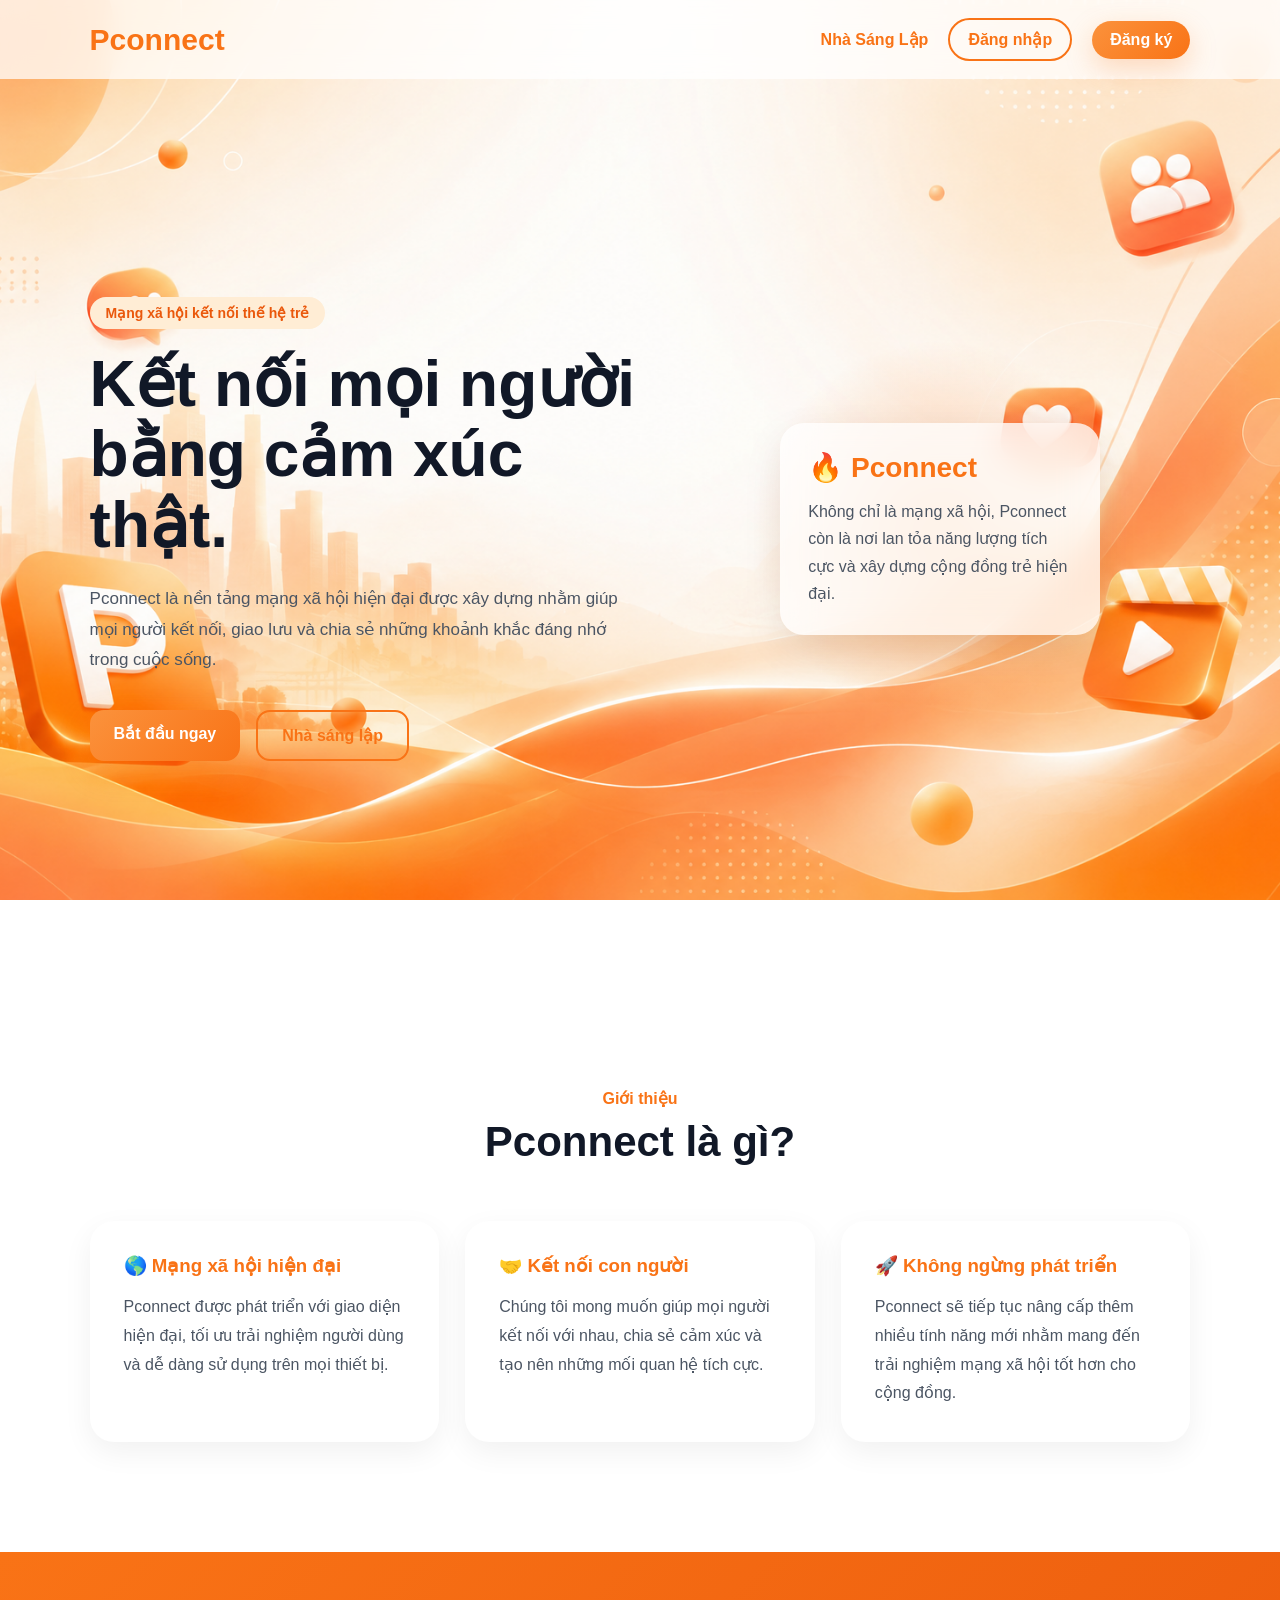
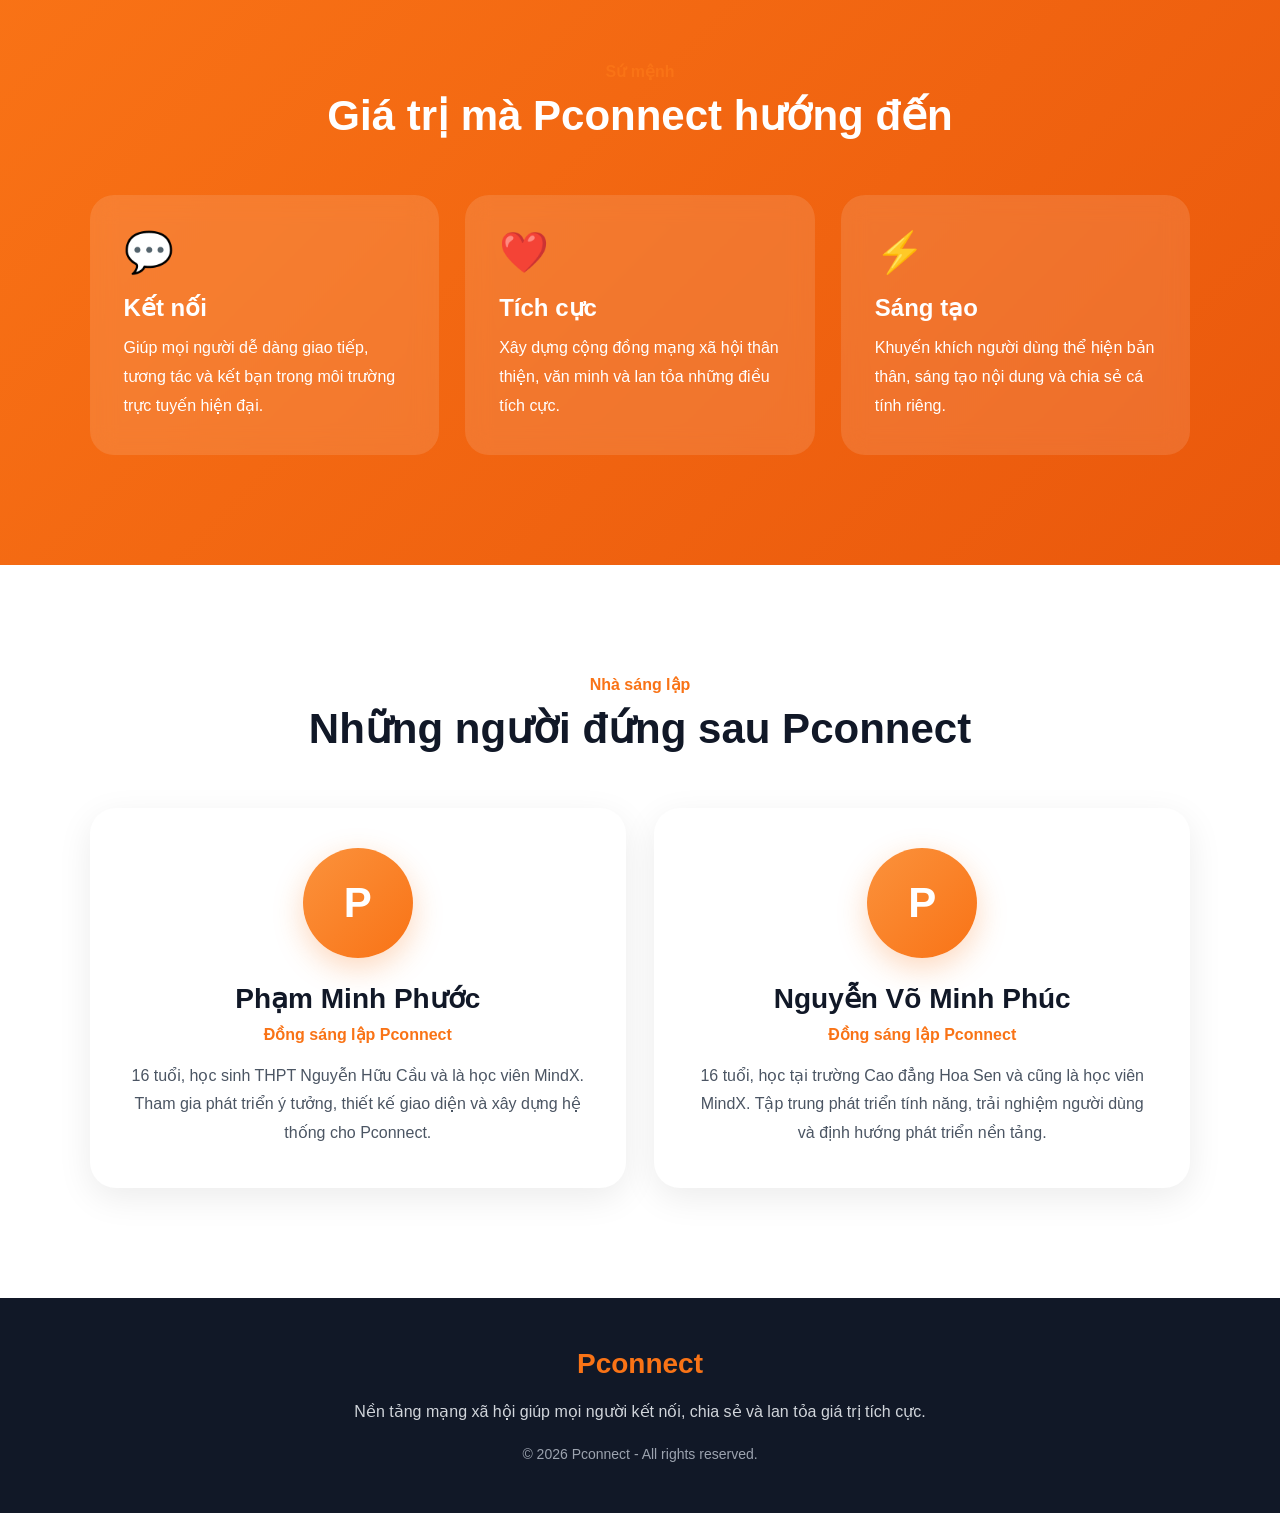
<file: about.html>
<!doctype html>
<html lang="vi">

<head>
  <meta charset="UTF-8" />
  <meta name="viewport" content="width=device-width, initial-scale=1.0" />

  <title>Giới thiệu - Pconnect</title>

  <link rel="stylesheet" href="./css/about.css" />
</head>

<body>

  <!-- =========================
       HEADER
  ========================== -->
  <header class="about-header">

    <div class="logo">
      Pconnect
    </div>

    <nav class="about-nav">

      <!-- NÚT GIỚI THIỆU -->
      <a href="#founders" class="active">
        Nhà Sáng Lập
      </a>

      <a href="./dnhap.html" class="login-btn">
        Đăng nhập
      </a>

      <a href="./dki.html" class="register-btn">
        Đăng ký
      </a>

    </nav>

  </header>

  <!-- =========================
       HERO
  ========================== -->
  <section class="hero">

    <div class="hero-content">

      <span class="hero-badge">
        Mạng xã hội kết nối thế hệ trẻ
      </span>

      <h1>
        Kết nối mọi người
        <br />
        bằng cảm xúc thật.
      </h1>

      <p>
        Pconnect là nền tảng mạng xã hội hiện đại được xây dựng nhằm giúp mọi người
        kết nối, giao lưu và chia sẻ những khoảnh khắc đáng nhớ trong cuộc sống.
      </p>

      <div class="hero-buttons">

        <a href="./dki.html" class="primary-btn">
          Bắt đầu ngay
        </a>

        <!-- NÚT NHÀ SÁNG LẬP -->
        <a href="#founders" class="secondary-btn">
          Nhà sáng lập
        </a>

      </div>

    </div>

    <div class="hero-card">

      <div class="floating-card">

        <h3>🔥 Pconnect</h3>

        <p>
          Không chỉ là mạng xã hội,
          Pconnect còn là nơi lan tỏa năng lượng tích cực
          và xây dựng cộng đồng trẻ hiện đại.
        </p>

      </div>

      <div class="glow-circle"></div>

    </div>

  </section>

  <!-- =========================
       GIỚI THIỆU
  ========================== -->
  <section class="about-section">

    <div class="section-title">

      <span>Giới thiệu</span>

      <h2>
        Pconnect là gì?
      </h2>

    </div>

    <div class="about-grid">

      <div class="about-box">

        <h3>🌎 Mạng xã hội hiện đại</h3>

        <p>
          Pconnect được phát triển với giao diện hiện đại,
          tối ưu trải nghiệm người dùng và dễ dàng sử dụng trên mọi thiết bị.
        </p>

      </div>

      <div class="about-box">

        <h3>🤝 Kết nối con người</h3>

        <p>
          Chúng tôi mong muốn giúp mọi người kết nối với nhau,
          chia sẻ cảm xúc và tạo nên những mối quan hệ tích cực.
        </p>

      </div>

      <div class="about-box">

        <h3>🚀 Không ngừng phát triển</h3>

        <p>
          Pconnect sẽ tiếp tục nâng cấp thêm nhiều tính năng mới
          nhằm mang đến trải nghiệm mạng xã hội tốt hơn cho cộng đồng.
        </p>

      </div>

    </div>

  </section>

  <!-- =========================
       SỨ MỆNH
  ========================== -->
  <section class="mission-section">

    <div class="section-title light">

      <span>Sứ mệnh</span>

      <h2>
        Giá trị mà Pconnect hướng đến
      </h2>

    </div>

    <div class="mission-wrapper">

      <div class="mission-card">

        <div class="mission-icon">
          💬
        </div>

        <h3>Kết nối</h3>

        <p>
          Giúp mọi người dễ dàng giao tiếp,
          tương tác và kết bạn trong môi trường trực tuyến hiện đại.
        </p>

      </div>

      <div class="mission-card">

        <div class="mission-icon">
          ❤️
        </div>

        <h3>Tích cực</h3>

        <p>
          Xây dựng cộng đồng mạng xã hội thân thiện,
          văn minh và lan tỏa những điều tích cực.
        </p>

      </div>

      <div class="mission-card">

        <div class="mission-icon">
          ⚡
        </div>

        <h3>Sáng tạo</h3>

        <p>
          Khuyến khích người dùng thể hiện bản thân,
          sáng tạo nội dung và chia sẻ cá tính riêng.
        </p>

      </div>

    </div>

  </section>

  <!-- =========================
       NHÀ SÁNG LẬP
  ========================== -->
  <section class="founders-section" id="founders">

    <div class="section-title">

      <span>Nhà sáng lập</span>

      <h2>
        Những người đứng sau Pconnect
      </h2>

    </div>

    <div class="founders-grid">

      <!-- Founder 1 -->
      <div class="founder-card">

        <div class="founder-avatar">
          P
        </div>

        <h3>
          Phạm Minh Phước
        </h3>

        <p class="founder-role">
          Đồng sáng lập Pconnect
        </p>

        <p class="founder-desc">
          16 tuổi, học sinh THPT Nguyễn Hữu Cầu
          và là học viên MindX.
          Tham gia phát triển ý tưởng,
          thiết kế giao diện và xây dựng hệ thống cho Pconnect.
        </p>

      </div>

      <!-- Founder 2 -->
      <div class="founder-card">

        <div class="founder-avatar">
          P
        </div>

        <h3>
          Nguyễn Võ Minh Phúc
        </h3>

        <p class="founder-role">
          Đồng sáng lập Pconnect
        </p>

        <p class="founder-desc">
          16 tuổi, học tại trường Cao đẳng Hoa Sen
          và cũng là học viên MindX.
          Tập trung phát triển tính năng,
          trải nghiệm người dùng và định hướng phát triển nền tảng.
        </p>

      </div>

    </div>

  </section>

  <!-- =========================
       FOOTER
  ========================== -->
  <footer class="about-footer">

    <h3>
      Pconnect
    </h3>

    <p>
      Nền tảng mạng xã hội giúp mọi người kết nối,
      chia sẻ và lan tỏa giá trị tích cực.
    </p>

    <span>
      © 2026 Pconnect - All rights reserved.
    </span>

  </footer>

</body>

</html>
</file>
<file: css/about.css>
/* =========================
   RESET
========================= */

* {
  margin: 0;
  padding: 0;
  box-sizing: border-box;
  font-family: "Poppins", sans-serif;
}

html {
  scroll-behavior: smooth;
}

body {
  min-height: 100vh;
  overflow-x: hidden;
  color: white;

  background: url("./pic/about.png");

  background-size: cover;
  background-position: center;
  background-repeat: no-repeat;
  background-attachment: fixed;
}
/* =========================
   HEADER
========================= */

.about-header {
  position: sticky;
  top: 0;
  z-index: 1000;

  width: 100%;

  padding: 18px 7%;

  backdrop-filter: blur(12px);

  background:
    rgba(255,255,255,0.75);

  display: flex;
  align-items: center;
  justify-content: space-between;
}

.logo {
  color: #f97316;
  font-size: 30px;
  font-weight: 800;
}

.about-nav {
  display: flex;
  align-items: center;
  gap: 20px;
}

.about-nav a {
  text-decoration: none;

  color: #374151;

  font-weight: 600;

  transition: 0.25s;
}

.about-nav a:hover,
.about-nav a.active {
  color: #f97316;
}

/* =========================
   AUTH BUTTONS
========================= */

.login-btn,
.register-btn {
  padding: 10px 18px;
  border-radius: 999px;
  font-weight: 700 !important;
}

.login-btn {
  border: 2px solid #f97316;
  color: #f97316 !important;
}

.login-btn:hover {
  background: #fff7ed;
}

.register-btn {
  background:
    linear-gradient(
      135deg,
      #fb923c,
      #f97316
    );

  color: white !important;

  box-shadow:
    0 10px 28px rgba(249,115,22,0.25);
}

.register-btn:hover {
  transform: translateY(-2px);
}

/* =========================
   HERO
========================= */

.hero {
  min-height: 100vh;

  padding: 80px 7%;

  display: grid;
  grid-template-columns: 1.1fr 1fr;
  align-items: center;
  gap: 50px;
}

.hero-badge {
  display: inline-block;

  margin-bottom: 20px;
  padding: 8px 16px;

  border-radius: 999px;

  background: #ffedd5;

  color: #ea580c;

  font-size: 14px;
  font-weight: 700;
}

.hero-content h1 {
  font-size: 64px;
  line-height: 1.1;

  color: #111827;
}

.hero-content p {
  max-width: 580px;

  margin-top: 24px;

  color: #4b5563;

  font-size: 17px;
  line-height: 1.8;
}

.hero-buttons {
  margin-top: 34px;

  display: flex;
  gap: 16px;
  flex-wrap: wrap;
}

.primary-btn,
.secondary-btn {
  padding: 14px 24px;

  border-radius: 14px;

  text-decoration: none;
  font-weight: 700;

  transition: 0.25s;
}

.primary-btn {
  background:
    linear-gradient(
      135deg,
      #fb923c,
      #f97316
    );

  color: white;

  box-shadow:
    0 10px 30px rgba(249,115,22,0.25);
}

.primary-btn:hover {
  transform: translateY(-2px);
}

.secondary-btn {
  border: 2px solid #f97316;
  color: #f97316;
}

.secondary-btn:hover {
  background: #fff7ed;
}

/* =========================
   HERO CARD
========================= */

.hero-card {
  position: relative;

  display: flex;
  align-items: center;
  justify-content: center;
}

.glow-circle {
  width: 380px;
  height: 380px;

  border-radius: 50%;

  background:
    radial-gradient(
      circle,
      rgba(249,115,22,0.35),
      transparent 70%
    );

  animation: pulse 4s infinite;
}

.floating-card {
  position: absolute;

  width: 320px;

  padding: 28px;

  border-radius: 24px;

  background:
    rgba(255,255,255,0.75);

  backdrop-filter: blur(18px);

  box-shadow:
    0 15px 40px rgba(0,0,0,0.08);

  animation: floatCard 5s ease-in-out infinite;
}

.floating-card h3 {
  color: #f97316;
  font-size: 28px;
}

.floating-card p {
  margin-top: 14px;

  color: #4b5563;
  line-height: 1.7;
}

/* =========================
   SECTION
========================= */

.about-section,
.founders-section {
  padding: 110px 7%;
}

.section-title {
  text-align: center;
  margin-bottom: 55px;
}

.section-title span {
  color: #f97316;
  font-weight: 700;
}

.section-title h2 {
  margin-top: 10px;

  font-size: 42px;

  color: #111827;
}

.light h2 {
  color: white;
}

/* =========================
   ABOUT GRID
========================= */

.about-grid {
  display: grid;
  grid-template-columns: repeat(3,1fr);
  gap: 26px;
}

.about-box {
  padding: 34px;

  border-radius: 24px;

  background: white;

  box-shadow:
    0 10px 30px rgba(0,0,0,0.06);

  transition: 0.3s;
}

.about-box:hover {
  transform: translateY(-8px);
}

.about-box h3 {
  margin-bottom: 16px;

  color: #f97316;
}

.about-box p {
  color: #4b5563;
  line-height: 1.8;
}

/* =========================
   MISSION
========================= */

.mission-section {
  padding: 110px 7%;

  background:
    linear-gradient(
      135deg,
      #f97316,
      #ea580c
    );
}

.mission-wrapper {
  display: grid;
  grid-template-columns: repeat(3,1fr);
  gap: 26px;
}

.mission-card {
  padding: 34px;

  border-radius: 24px;

  background:
    rgba(255,255,255,0.12);

  backdrop-filter: blur(12px);

  color: white;

  transition: 0.3s;
}

.mission-card:hover {
  transform: translateY(-8px);
}

.mission-icon {
  margin-bottom: 18px;
  font-size: 40px;
}

.mission-card h3 {
  margin-bottom: 12px;
  font-size: 24px;
}

.mission-card p {
  line-height: 1.8;
}

/* =========================
   FOUNDERS
========================= */

.founders-grid {
  display: grid;
  grid-template-columns: repeat(2,1fr);
  gap: 28px;
}

.founder-card {
  padding: 40px;

  border-radius: 26px;

  background: white;

  text-align: center;

  box-shadow:
    0 10px 35px rgba(0,0,0,0.08);

  transition: 0.3s;
}

.founder-card:hover {
  transform: translateY(-8px);
}

.founder-avatar {
  width: 110px;
  height: 110px;

  margin: 0 auto 24px;

  border-radius: 50%;

  background:
    linear-gradient(
      135deg,
      #fb923c,
      #f97316
    );

  color: white;

  font-size: 42px;
  font-weight: 800;

  display: flex;
  align-items: center;
  justify-content: center;

  box-shadow:
    0 10px 30px rgba(249,115,22,0.28);
}

.founder-card h3 {
  font-size: 28px;
  color: #111827;
}

.founder-role {
  margin-top: 10px;

  color: #f97316;
  font-weight: 700;
}

.founder-desc {
  margin-top: 18px;

  color: #4b5563;
  line-height: 1.8;
}

/* =========================
   FOOTER
========================= */

.about-footer {
  padding: 50px 20px;

  background: #111827;

  text-align: center;
}

.about-footer h3 {
  color: #f97316;
  font-size: 28px;
}

.about-footer p {
  max-width: 600px;

  margin: 18px auto;

  color: #d1d5db;

  line-height: 1.8;
}

.about-footer span {
  color: #9ca3af;
  font-size: 14px;
}

html {
  scroll-behavior: smooth;
}
/* =========================
   ANIMATION
========================= */

@keyframes pulse {

  0% {
    transform: scale(1);
    opacity: 0.7;
  }

  50% {
    transform: scale(1.08);
    opacity: 1;
  }

  100% {
    transform: scale(1);
    opacity: 0.7;
  }
}

@keyframes floatCard {

  0% {
    transform: translateY(0px);
  }

  50% {
    transform: translateY(-18px);
  }

  100% {
    transform: translateY(0px);
  }
}

/* =========================
   RESPONSIVE
========================= */

@media (max-width: 1000px) {

  .hero {
    grid-template-columns: 1fr;
    text-align: center;
  }

  .hero-content p {
    margin-inline: auto;
  }

  .hero-buttons {
    justify-content: center;
  }

  .about-grid,
  .mission-wrapper,
  .founders-grid {
    grid-template-columns: 1fr;
  }
}

@media (max-width: 768px) {

  .about-header {
    padding: 16px 20px;

    flex-direction: column;
    gap: 14px;
  }

  .about-nav {
    flex-wrap: wrap;
    justify-content: center;
  }

  .hero {
    padding: 60px 20px;
  }

  .hero-content h1 {
    font-size: 42px;
  }

  .section-title h2 {
    font-size: 32px;
  }

  .floating-card {
    width: 100%;
    max-width: 320px;
  }

  .glow-circle {
    width: 280px;
    height: 280px;
  }

  .login-btn,
  .register-btn {
    flex: 1;
    text-align: center;
  }
}

@media (max-width: 480px) {

  .hero-content h1 {
    font-size: 34px;
  }

  .hero-content p {
    font-size: 15px;
  }

  .section-title h2 {
    font-size: 28px;
  }

  .about-box,
  .mission-card,
  .founder-card {
    padding: 24px;
  }

  .primary-btn,
  .secondary-btn {
    width: 100%;
    text-align: center;
  }
}
</file>
